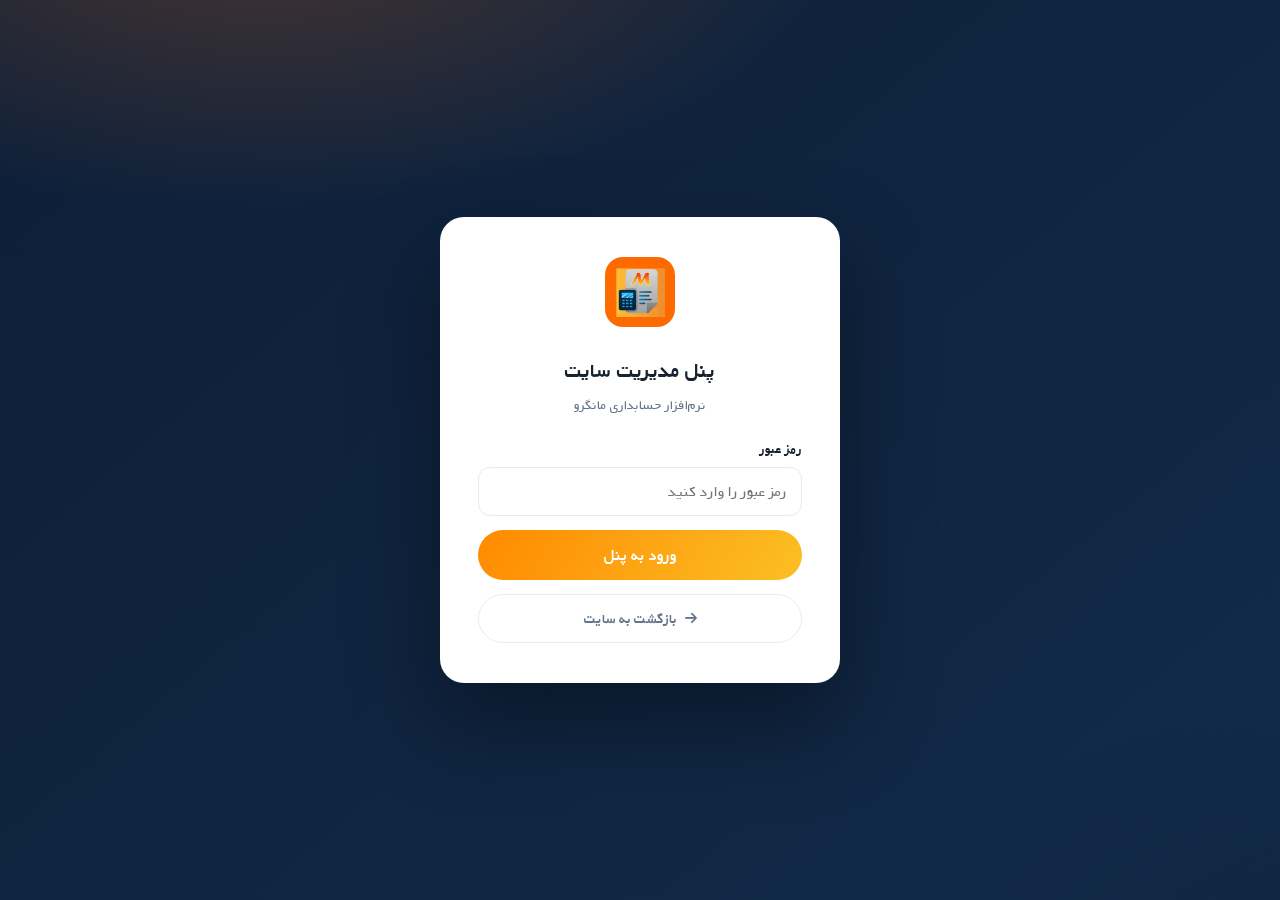
<file: admin/index.html>
<!doctype html>
<html lang="fa" dir="rtl">
  <head>
    <meta charset="UTF-8" />
    <meta name="viewport" content="width=device-width, initial-scale=1.0" />
    <title>پنل مدیریت — مانگرو</title>
    <link rel="stylesheet" href="../style/font-awesome.css?v=6.5.0" />
    <link rel="stylesheet" href="admin.css" />
    <link rel="icon" type="image/webp" href="../img/logo.webp" />
  </head>
  <body>
    <!-- ===== ورود ===== -->
    <div class="login-screen" id="loginScreen">
      <form class="login-card" id="loginForm">
        <img src="../img/logo.webp" alt="مانگرو" />
        <h1>پنل مدیریت سایت</h1>
        <p>نرم‌افزار حسابداری مانگرو</p>
        <label for="passwordInput">رمز عبور</label>
        <input type="password" id="passwordInput" placeholder="رمز عبور را وارد کنید" />
        <button type="submit">ورود به پنل</button>
        <div class="login-error" id="loginError">رمز عبور اشتباه است.</div>
        <a class="login-back" href="../index.html"><i class="fas fa-arrow-right"></i> بازگشت به سایت</a>
      </form>
    </div>

    <!-- ===== پنل ===== -->
    <div class="admin-shell" id="adminShell" style="display: none">
      <aside class="sidebar">
        <div class="side-brand">
          <img src="../img/logo.webp" alt="مانگرو" />
          <div><strong>مانگرو</strong><small>پنل مدیریت محتوا</small></div>
        </div>
        <button class="btn btn-line btn-sm mobile-nav-toggle" id="navToggle"><i class="fas fa-bars"></i> منو</button>
        <nav class="side-nav" id="sideNav">
          <div class="nav-group">اصلی</div>
          <div class="nav-item active" data-tab="dashboard"><i class="fas fa-gauge-high"></i> داشبورد</div>

          <div class="nav-group">محتوا</div>
          <div class="nav-item" data-tab="home"><i class="fas fa-house-chimney"></i> صفحه اصلی</div>
          <div class="nav-item" data-tab="gallery"><i class="fas fa-images"></i> گالری تصاویر</div>
          <div class="nav-item" data-tab="videos"><i class="fas fa-video"></i> ویدیوهای آموزشی</div>
          <div class="nav-item" data-tab="courses"><i class="fas fa-list"></i> دوره‌های آموزشی</div>
          <div class="nav-item" data-tab="contact"><i class="fas fa-phone"></i> اطلاعات تماس</div>

          <div class="nav-group">بازخورد</div>
          <div class="nav-item" data-tab="messages"><i class="fas fa-envelope-open-text"></i> پیام‌های تماس</div>

          <div class="nav-group">تنظیمات</div>
          <div class="nav-item" data-tab="settings"><i class="fas fa-gear"></i> تنظیمات</div>
          <div class="nav-item" data-tab="help"><i class="fas fa-circle-question"></i> راهنما</div>
        </nav>
        <div class="side-foot">
          <a href="#" id="viewSiteBtn"><i class="fas fa-eye"></i> مشاهده سایت</a>
          <button id="logoutBtn"><i class="fas fa-right-from-bracket"></i> خروج</button>
        </div>
      </aside>

      <main class="main">
        <div class="topbar">
          <div>
            <h2 id="pageTitle">داشبورد</h2>
            <div class="status-pill"><span class="dot"></span> تغییرات با «ذخیره و انتشار» در سایت اعمال می‌شود</div>
          </div>
          <div>
            <button class="btn btn-green" id="saveBtn"><i class="fas fa-cloud-arrow-up"></i> ذخیره و انتشار</button>
            <button class="btn btn-line" id="downloadBtn" style="margin-inline-start:6px"><i class="fas fa-download"></i> دانلود فایل داده</button>
          </div>
        </div>

        <!-- داشبورد -->
        <div class="panel" id="tab-dashboard">
          <div class="grid cols-4" id="statCards"></div>
          <div style="height:20px"></div>
          <div class="card">
            <h3 style="margin-bottom:12px">خوش آمدید 👋</h3>
            <p style="color:var(--muted)">از این پنل می‌توانید محتوای سایت را مدیریت کنید:</p>
            <ul style="color:var(--muted);margin:10px 0 0 0;padding-inline-start:20px;line-height:2">
              <li><b>صفحه اصلی</b> ← متن هیرو، ویژگی‌ها، لینک‌های دانلود، اکسل، فرم تماس و فوتر</li>
              <li><b>گالری تصاویر</b> ← اسلایدر «تصاویر برنامه» (افزودن/حذف/آپلود/ترتیب)</li>
              <li><b>ویدیوهای آموزشی</b> ← کارت‌های صفحه آموزش</li>
              <li><b>دوره‌های آموزشی</b> ← لیست دوره‌های صفحه آموزش</li>
              <li><b>اطلاعات تماس</b> ← شماره، ایمیل، آدرس</li>
              <li><b>پیام‌های تماس</b> ← پیام‌های فرم تماس</li>
            </ul>
            <p style="color:var(--muted);margin-top:10px">هر تغییری را که خواستید بزنید و روی <b>«ذخیره و انتشار»</b> کلیک کنید، سپس با <b>«مشاهده سایت»</b> نتیجه را ببینید. برای اعمال دائمی روی هاست، فایل داده را دانلود و در <code>data/</code> جایگزین کنید (یا اگر PHP دارید از «ذخیره روی سرور» استفاده کنید).</p>
          </div>
        </div>

        <!-- صفحه اصلی -->
        <div class="panel" id="tab-home" style="display:none">
          <div class="hint"><i class="fas fa-circle-info"></i> تمام متن‌های صفحه اصلی را اینجا ویرایش کنید. هر فیلد که پر شد، فقط روی دکمه «ذخیره و انتشار» بزنید. این متن‌ها در حالت فارسی به‌صورت زنده روی سایت اعمال و در انگلیسی/عربی ترجمه می‌شوند.</div>
          <div id="homeEditor"></div>
        </div>

        <!-- گالری -->
        <div class="panel" id="tab-gallery" style="display:none">
          <div class="hint"><i class="fas fa-circle-info"></i> این تصاویر در اسلایدر <b>«تصاویر برنامه»</b> صفحه اصلی نمایش داده می‌شوند. عکس جدید را با «افزودن تصویر» اضافه و آپلود کنید یا مسیر/لینک عکس را وارد کنید.</div>
          <div class="list-header">
            <h3>تصاویر گالری (صفحه اصلی)</h3>
            <button class="btn btn-brand" id="addGalleryBtn"><i class="fas fa-plus"></i> افزودن تصویر</button>
          </div>
          <div class="list" id="galleryList"></div>
        </div>

        <!-- ویدیوها -->
        <div class="panel" id="tab-videos" style="display:none">
          <div class="hint"><i class="fas fa-circle-info"></i> کارت‌های ویدیوی صفحه آموزش. برای افزودن، لینک آپارات (مثل <code>https://www.aparat.com/v/xxxx</code>) یا آدرس فایل را همراه با عنوان وارد کنید.</div>
          <div class="list-header">
            <h3>ویدیوهای آموزشی</h3>
            <button class="btn btn-brand" id="addVideoBtn"><i class="fas fa-plus"></i> افزودن ویدیو</button>
          </div>
          <div class="list" id="videoList"></div>
        </div>

        <!-- دوره‌ها -->
        <div class="panel" id="tab-courses" style="display:none">
          <div class="hint"><i class="fas fa-circle-info"></i> لیست همه دوره‌های آموزشی صفحه آموزش.</div>
          <div class="list-header">
            <h3>دوره‌های آموزشی</h3>
            <button class="btn btn-brand" id="addCourseBtn"><i class="fas fa-plus"></i> افزودن دوره</button>
          </div>
          <div class="list" id="courseList"></div>
        </div>

        <!-- تماس -->
        <div class="panel" id="tab-contact" style="display:none">
          <div class="grid cols-3">
            <div class="card">
              <h3 style="margin-bottom:12px">شماره تماس</h3>
              <div class="field"><label>مقدار</label><input id="c_phoneV" dir="ltr" data-path="home.contactPhoneValue" /></div>
            </div>
            <div class="card">
              <h3 style="margin-bottom:12px">ایمیل</h3>
              <div class="field"><label>مقدار</label><input id="c_emailV" dir="ltr" data-path="home.contactEmailValue" /></div>
            </div>
            <div class="card">
              <h3 style="margin-bottom:12px">آدرس</h3>
              <div class="field"><label>مقدار</label><input id="c_addrV" data-path="home.contactAddressValue" /></div>
            </div>
          </div>
        </div>

        <!-- پیام‌ها -->
        <div class="panel" id="tab-messages" style="display:none">
          <div class="list-header">
            <h3>پیام‌های دریافتی از فرم تماس</h3>
            <button class="btn btn-red btn-sm" id="clearMessagesBtn"><i class="fas fa-trash"></i> پاک کردن همه</button>
          </div>
          <div class="list" id="messagesList"></div>
        </div>

        <!-- تنظیمات -->
        <div class="panel" id="tab-settings" style="display:none">
          <div class="grid cols-2">
            <div class="card">
              <h3 style="margin-bottom:12px">تغییر رمز عبور</h3>
              <div class="field"><label>رمز فعلی</label><input type="password" id="oldPass" /></div>
              <div class="field"><label>رمز جدید</label><input type="password" id="newPass" /></div>
              <button class="btn btn-brand" id="changePassBtn">تغییر رمز</button>
            </div>
            <div class="card">
              <h3 style="margin-bottom:12px">انتشار و داده</h3>
              <p style="color:var(--muted);font-size:.9rem;margin-bottom:12px">محتوا در <code>data/content.json</code> ذخیره می‌شود. برای انتشار روی هاست فایل را دانلود و جایگزین کنید، یا اگر PHP فعال است از «ذخیره روی سرور» استفاده کنید.</p>
              <button class="btn btn-line" id="exportBtn"><i class="fas fa-file-export"></i> دریافت فایل JSON</button>
              <button class="btn btn-red" id="resetBtn" style="margin-inline-start:6px"><i class="fas fa-rotate-left"></i> بازنشانی به پیش‌فرض</button>
              <hr style="border:none;border-top:1px solid var(--line);margin:18px 0" />
              <div class="field"><label>توکن ذخیره روی سرور</label><input id="saveToken" value="mangro-save-v1" dir="ltr" /></div>
              <button class="btn btn-green" id="serverSaveBtn"><i class="fas fa-server"></i> ذخیره روی سرور (PHP)</button>
            </div>
          </div>
        </div>

        <!-- راهنما -->
        <div class="panel" id="tab-help" style="display:none">
          <div class="card">
            <h3 style="margin-bottom:12px">راهنمای پنل مدیریت</h3>
            <div class="hint green" style="white-space:pre-line" id="helpText"></div>
          </div>
        </div>
      </main>
    </div>

    <div class="toast-wrap" id="toastWrap"></div>
    <script defer src="admin.js"></script>
  </body>
</html>
</file>
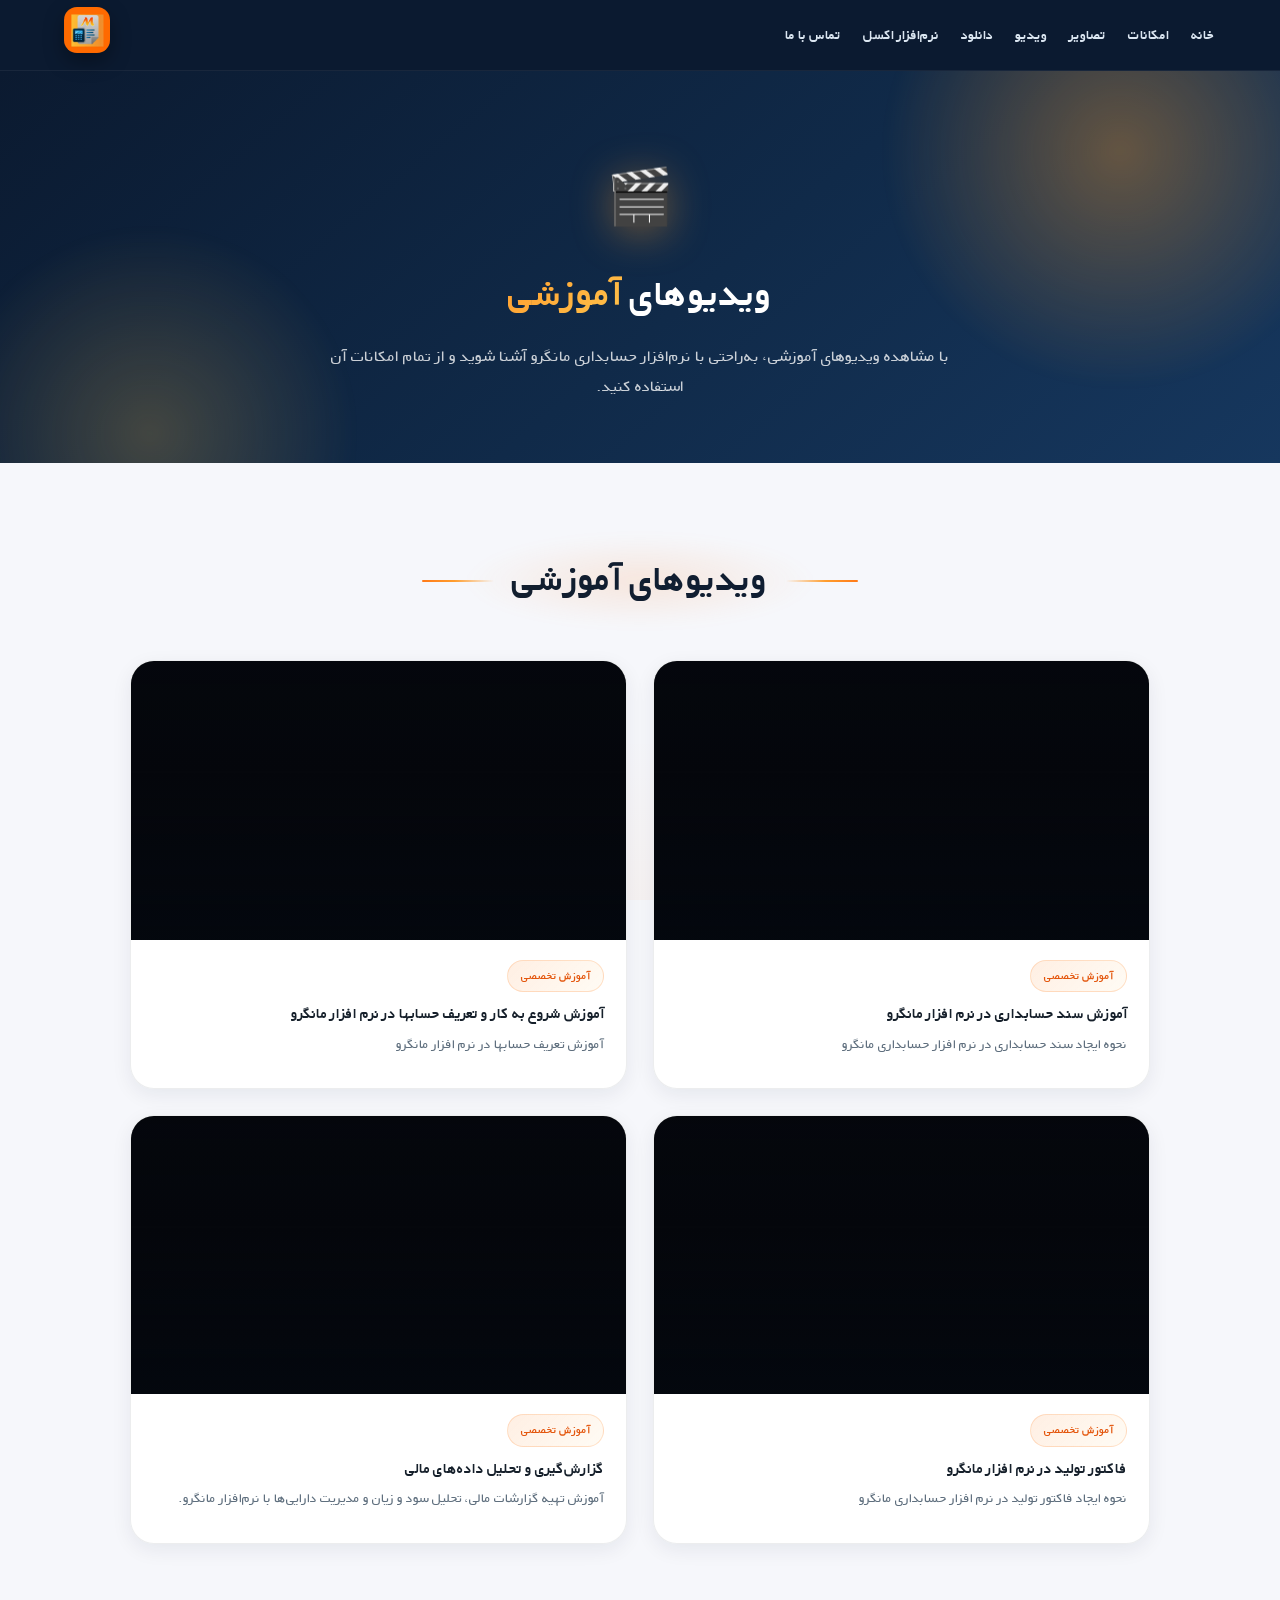
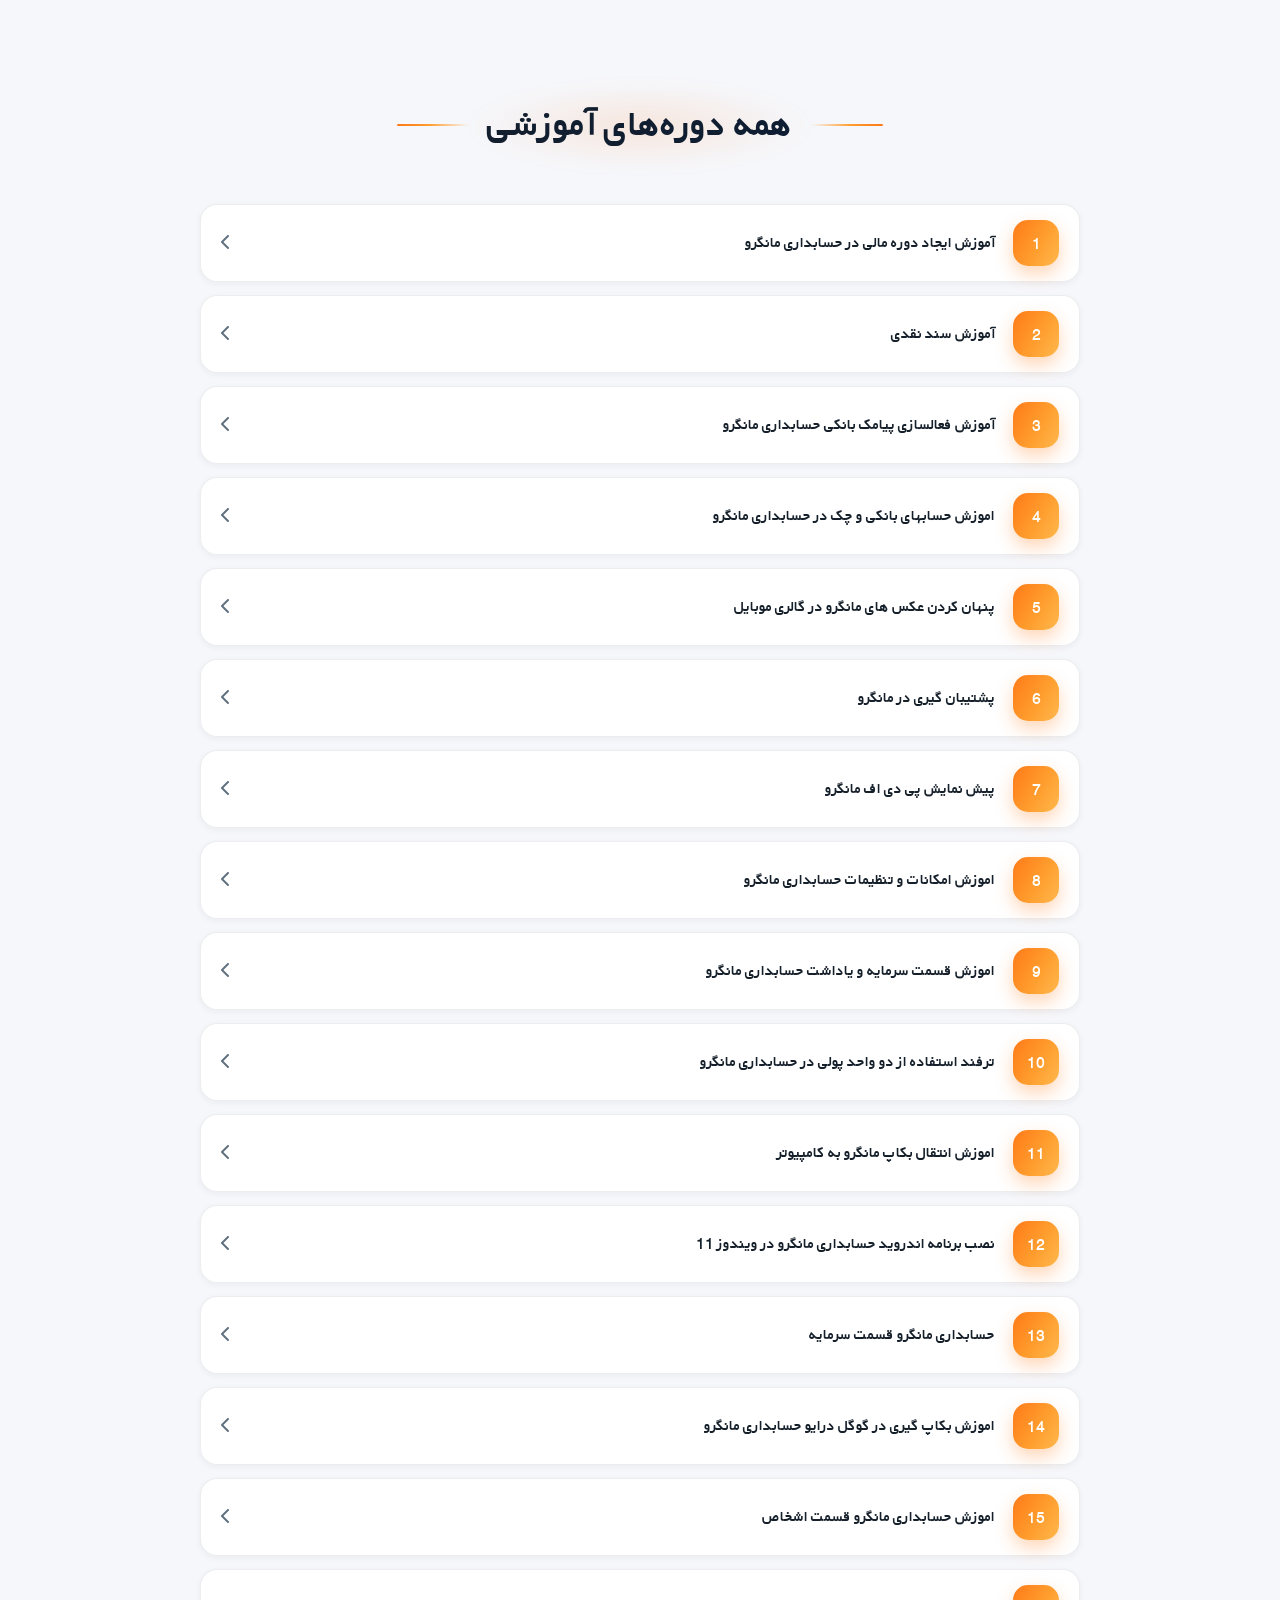
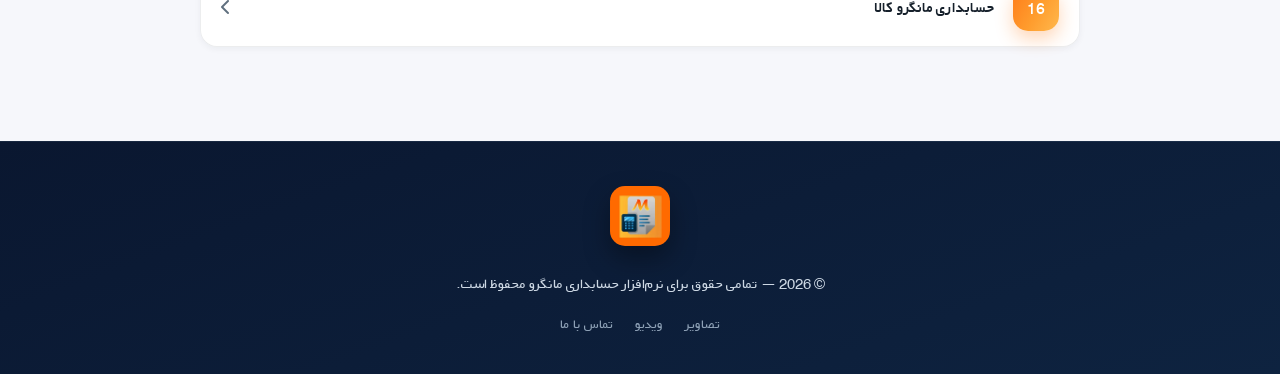
<file: page/learning.html>
<!doctype html>
<html lang="fa" dir="rtl">
  <head>
    <meta charset="UTF-8" />
    <meta name="viewport" content="width=device-width, initial-scale=1.0" />
    <title>ویدیوهای آموزشی - نرم‌افزار حسابداری مانگرو</title>
    <link
      rel="stylesheet"
      href="../style/font-awesome.css?v=6.5.0"
    />
    <link rel="stylesheet" href="../style/swiper.css?v=9" />
    <link rel="stylesheet" href="../style/style.css?v=9" />
    <link rel="icon" type="image/webp" href="../img/logo.webp" />
  </head>
  <body>
    <!-- ========== هدر ========== -->
    <header>
      <div class="container header-flex">
        <button class="hamburger" id="hamburgerBtn" aria-label="منو">
          <span></span><span></span><span></span>
        </button>
        <nav class="nav" id="navMenu">
          <a href="../index.html">خانه</a>
          <a href="../index.html#features">امکانات</a>
          <a href="../index.html#gallery-carousel">تصاویر</a>
          <a href="../index.html#video-section">ویدیو</a>
          <a href="../index.html#download-section">دانلود</a>
          <a href="../index.html#excel-section">نرم‌افزار اکسل</a>
          <a href="../index.html#contact-section">تماس با ما</a>
        </nav>
        <div class="logo">
          <a href="../index.html">
            <img src="../img/logo.webp" alt="لوگو مانگرو" />
          </a>
        </div>
      </div>
    </header>

    <!-- ========== بنر ========== -->
    <section class="learning-hero">
      <div class="container">
        <span class="icon-big">🎬</span>
        <h1 data-cms="learning.heroTitle">ویدیوهای <span>آموزشی</span></h1>
        <p data-cms="learning.heroDesc">
          با مشاهده ویدیوهای آموزشی، به‌راحتی با نرم‌افزار حسابداری مانگرو آشنا شوید و از تمام امکانات آن استفاده کنید.
        </p>
      </div>
    </section>

    <!-- ========== ویدیوهای آموزشی ========== -->
    <section class="section">
      <div class="container">
        <div class="section-head">
          <h2 class="section-title-grad" data-cms="learning.videosTitle">ویدیوهای آموزشی</h2>
        </div>
        <div class="video-grid" id="videoGrid"></div>
      </div>
    </section>

    <!-- ========== دوره‌ها ========== -->
    <section class="section">
      <div class="container">
        <div class="section-head">
          <h2 class="section-title-grad" data-cms="learning.coursesTitle">همه دوره‌های آموزشی</h2>
        </div>
        <div class="courses-list" id="coursesList"></div>
      </div>
    </section>

    <!-- ========== فوتر ========== -->
    <footer>
      <div class="container">
        <div class="footer-brand"><img src="../img/logo.webp" alt="لوگو مانگرو" /></div>
        <p>© <span class="year"></span> — تمامی حقوق برای نرم‌افزار حسابداری مانگرو محفوظ است.</p>
        <div class="footer-links">
          <a href="../index.html#gallery-carousel">تصاویر</a>
          <a href="../index.html#video-section">ویدیو</a>
          <a href="../index.html#contact-section">تماس با ما</a>
        </div>
      </div>
    </footer>

    <script src="../js/cms.js?v=9"></script>
    <script src="../js/app.js?v=9"></script>
  </body>
</html>
</file>
<file: admin/admin.css>
@font-face {
  font-family: "yekan";
  src: url("../font/BYekan+.ttf") format("truetype");
  font-weight: 400;
  font-style: normal;
  font-display: swap;
}
@font-face {
  font-family: "yekan";
  src: url("../font/BYekan+ Bold.ttf") format("truetype");
  font-weight: 700;
  font-style: normal;
  font-display: swap;
}

:root {
  --brand: #f97316;
  --brand-2: #fb923c;
  --amber: #fbbf24;
  --ink: #17222e;
  --ink-2: #243446;
  --muted: #64748b;
  --line: #e6ecf2;
  --card: #fff;
  --bg: #eef2f6;
  --navy: #0d1f38;
  --side: #102339;
  --red: #e5484d;
  --green: #18a05c;
  --radius: 16px;
}
* {
  margin: 0;
  padding: 0;
  box-sizing: border-box;
  font-family: "yekan", system-ui, sans-serif;
}
body {
  background: var(--bg);
  color: var(--ink);
  line-height: 1.7;
}

/* ================= ورود ================= */
.login-screen {
  position: fixed;
  inset: 0;
  z-index: 50;
  display: flex;
  align-items: center;
  justify-content: center;
  background: radial-gradient(1000px 500px at 20% -10%, rgba(249, 115, 22, 0.25), transparent 60%),
    radial-gradient(900px 500px at 110% 110%, rgba(13, 31, 56, 0.5), transparent 60%),
    linear-gradient(140deg, #0d1f38, #122a49);
  padding: 20px;
}
.login-card {
  background: #fff;
  border-radius: 24px;
  padding: 40px 38px;
  width: 100%;
  max-width: 400px;
  box-shadow: 0 40px 90px rgba(0, 0, 0, 0.4);
  text-align: center;
}
.login-card img {
  width: 70px;
  height: 70px;
  border-radius: 18px;
  margin-bottom: 16px;
}
.login-card h1 {
  font-size: 1.4rem;
  margin-bottom: 4px;
}
.login-card p {
  color: var(--muted);
  font-size: 0.9rem;
  margin-bottom: 20px;
}
.login-card label {
  display: block;
  text-align: right;
  font-weight: 700;
  font-size: 0.85rem;
  margin-bottom: 6px;
}
.login-card input {
  width: 100%;
  padding: 12px 14px;
  border: 1.5px solid var(--line);
  border-radius: 12px;
  font-size: 1rem;
  margin-bottom: 14px;
  outline: none;
  transition: 0.2s;
}
.login-card input:focus {
  border-color: var(--brand);
  box-shadow: 0 0 0 4px rgba(249, 115, 22, 0.12);
}
.login-card button {
  width: 100%;
  background: linear-gradient(120deg, #ff8a00, #fbbf24);
  color: #fff;
  border: none;
  padding: 13px;
  border-radius: 999px;
  font-size: 1.05rem;
  font-weight: 800;
  cursor: pointer;
}
.login-back {
  display: inline-flex;
  align-items: center;
  justify-content: center;
  gap: 8px;
  width: 100%;
  margin-top: 14px;
  padding: 11px 14px;
  border-radius: 999px;
  border: 1.5px solid var(--line);
  background: #fff;
  color: var(--muted);
  font-size: 0.92rem;
  font-weight: 800;
  text-decoration: none;
  transition: 0.22s ease;
}
.login-back i { font-size: 0.85rem; }
.login-back:hover {
  color: #b8480a;
  border-color: rgba(249, 115, 22, 0.5);
  background: rgba(249, 115, 22, 0.07);
  transform: translateY(-1px);
}
.login-error {
  color: var(--red);
  font-size: 0.85rem;
  margin-top: 8px;
  display: none;
}

/* ================= چیدمان ================= */
.admin-shell {
  display: flex;
  min-height: 100vh;
}
.sidebar {
  width: 250px;
  flex-shrink: 0;
  background: linear-gradient(180deg, var(--side), var(--navy));
  color: #cfd9e5;
  display: flex;
  flex-direction: column;
  position: sticky;
  top: 0;
  height: 100vh;
}
.side-brand {
  display: flex;
  align-items: center;
  gap: 12px;
  padding: 20px 20px 16px;
  border-bottom: 1px solid rgba(255, 255, 255, 0.08);
}
.side-brand img {
  width: 44px;
  height: 44px;
  border-radius: 12px;
}
.side-brand strong {
  color: #fff;
  font-size: 1.05rem;
}
.side-brand small {
  display: block;
  color: #8fa2b8;
  font-size: 0.75rem;
}
.side-nav {
  flex: 1;
  padding: 14px 12px;
  overflow-y: auto;
}
.side-nav .nav-group {
  font-size: 0.72rem;
  color: #7d90a6;
  margin: 16px 10px 6px;
  letter-spacing: 0.5px;
}
.nav-item {
  display: flex;
  align-items: center;
  gap: 11px;
  padding: 11px 14px;
  margin-bottom: 4px;
  border-radius: 11px;
  color: #c6d3e2;
  cursor: pointer;
  font-weight: 600;
  font-size: 0.93rem;
  transition: 0.2s;
}
.nav-item i {
  width: 20px;
  text-align: center;
  color: #8ea3bb;
}
.nav-item:hover {
  background: rgba(255, 255, 255, 0.06);
  color: #fff;
}
.nav-item.active {
  background: linear-gradient(120deg, rgba(249, 115, 22, 0.9), rgba(251, 191, 36, 0.9));
  color: #fff;
}
.nav-item.active i {
  color: #fff;
}
.side-foot {
  padding: 14px;
  border-top: 1px solid rgba(255, 255, 255, 0.08);
  display: flex;
  flex-direction: column;
  gap: 8px;
}
.side-foot a,
.side-foot button {
  background: rgba(255, 255, 255, 0.07);
  color: #cfd9e5;
  border: none;
  border-radius: 10px;
  padding: 10px;
  cursor: pointer;
  font-weight: 700;
  font-size: 0.85rem;
  text-align: center;
  text-decoration: none;
  transition: 0.2s;
}
.side-foot a:hover,
.side-foot button:hover {
  background: rgba(255, 255, 255, 0.14);
}

.main {
  flex: 1;
  padding: 26px 30px 60px;
  min-width: 0;
}
.topbar {
  display: flex;
  align-items: center;
  justify-content: space-between;
  margin-bottom: 24px;
  gap: 14px;
  flex-wrap: wrap;
}
.topbar h2 {
  font-size: 1.6rem;
}
.status-pill {
  display: inline-flex;
  align-items: center;
  gap: 7px;
  background: #fff;
  border: 1px solid var(--line);
  padding: 8px 16px;
  border-radius: 999px;
  font-size: 0.85rem;
  font-weight: 700;
  color: var(--muted);
}
.status-pill .dot {
  width: 9px;
  height: 9px;
  border-radius: 50%;
  background: #22c55e;
  display: inline-block;
}

/* کارت و گرید */
.grid {
  display: grid;
  gap: 18px;
}
.grid.cols-4 {
  grid-template-columns: repeat(4, 1fr);
}
.grid.cols-3 {
  grid-template-columns: repeat(3, 1fr);
}
.grid.cols-2 {
  grid-template-columns: repeat(2, 1fr);
}
@media (max-width: 1000px) {
  .grid.cols-4,
  .grid.cols-3 {
    grid-template-columns: repeat(2, 1fr);
  }
}
@media (max-width: 720px) {
  .admin-shell {
    flex-direction: column;
  }
  .sidebar {
    width: 100%;
    height: auto;
    position: static;
  }
  .side-nav {
    display: none;
  }
  .main {
    padding: 18px 14px 50px;
  }
  .grid.cols-2 {
    grid-template-columns: 1fr;
  }
  .topbar {
    flex-direction: column;
    align-items: flex-start;
  }
}
.card {
  background: var(--card);
  border: 1px solid var(--line);
  border-radius: var(--radius);
  padding: 22px;
  box-shadow: 0 8px 22px rgba(13, 31, 56, 0.05);
}
.stat-card {
  display: flex;
  align-items: center;
  gap: 16px;
  background: var(--card);
  border: 1px solid var(--line);
  border-radius: var(--radius);
  padding: 20px;
  box-shadow: 0 8px 22px rgba(13, 31, 56, 0.05);
}
.stat-card .ic {
  width: 54px;
  height: 54px;
  border-radius: 14px;
  display: flex;
  align-items: center;
  justify-content: center;
  font-size: 1.4rem;
  background: linear-gradient(140deg, rgba(249, 115, 22, 0.16), rgba(251, 191, 36, 0.12));
  color: var(--brand);
}
.stat-card b {
  font-size: 1.6rem;
  display: block;
  line-height: 1.2;
}
.stat-card span {
  color: var(--muted);
  font-size: 0.85rem;
}

/* فرم‌ها */
.field {
  margin-bottom: 14px;
}
.field label {
  display: block;
  font-weight: 700;
  font-size: 0.82rem;
  margin-bottom: 6px;
  color: var(--ink-2);
}
.field input,
.field textarea,
.field select {
  width: 100%;
  padding: 11px 13px;
  border: 1.5px solid var(--line);
  border-radius: 11px;
  font-size: 0.92rem;
  outline: none;
  background: #fbfcfe;
  transition: 0.2s;
  font-family: inherit;
  color: var(--ink);
}
.field input:focus,
.field textarea:focus,
.field select:focus {
  border-color: var(--brand);
  background: #fff;
  box-shadow: 0 0 0 3px rgba(249, 115, 22, 0.12);
}
.field textarea {
  min-height: 90px;
  resize: vertical;
}
.field-row {
  display: grid;
  grid-template-columns: 1fr 1fr;
  gap: 12px;
}
.field-row-3 {
  display: grid;
  grid-template-columns: 1fr 1fr 1fr;
  gap: 12px;
}
@media (max-width: 640px) {
  .field-row,
  .field-row-3 {
    grid-template-columns: 1fr;
  }
}

/* آیتم‌های قابل ویرایش */
.item-card {
  display: flex;
  gap: 14px;
  background: var(--card);
  border: 1px solid var(--line);
  border-radius: 14px;
  padding: 14px;
  align-items: flex-start;
  box-shadow: 0 4px 12px rgba(13, 31, 56, 0.04);
}
.item-thumb {
  width: 96px;
  height: 96px;
  flex-shrink: 0;
  border-radius: 10px;
  object-fit: cover;
  background: #eef2f6;
  border: 1px solid var(--line);
  display: flex;
  align-items: center;
  justify-content: center;
  font-size: 1.8rem;
  overflow: hidden;
}
.item-thumb img {
  width: 100%;
  height: 100%;
  object-fit: cover;
}
.item-body {
  flex: 1;
  min-width: 0;
}
.item-tools {
  display: flex;
  flex-direction: column;
  gap: 6px;
}
.icon-btn {
  width: 34px;
  height: 34px;
  border: 1px solid var(--line);
  background: #fff;
  border-radius: 9px;
  cursor: pointer;
  color: var(--muted);
  display: flex;
  align-items: center;
  justify-content: center;
  transition: 0.2s;
}
.icon-btn:hover {
  color: var(--brand);
  border-color: var(--brand);
}
.icon-btn.danger:hover {
  color: var(--red);
  border-color: var(--red);
}

/* دکمه‌ها */
.btn {
  display: inline-flex;
  align-items: center;
  gap: 8px;
  border: none;
  cursor: pointer;
  border-radius: 12px;
  font-weight: 700;
  padding: 11px 20px;
  font-size: 0.92rem;
  transition: 0.2s;
  text-decoration: none;
}
.btn-brand {
  background: linear-gradient(120deg, #ff8a00, #fbbf24);
  color: #fff;
}
.btn-brand:hover {
  box-shadow: 0 10px 22px rgba(249, 115, 22, 0.3);
  transform: translateY(-1px);
}
.btn-line {
  background: #fff;
  border: 1.5px solid var(--line);
  color: var(--ink-2);
}
.btn-line:hover {
  border-color: var(--brand);
  color: var(--brand);
}
.btn-green {
  background: var(--green);
  color: #fff;
}
.btn-green:hover {
  opacity: 0.9;
}
.btn-red {
  background: var(--red);
  color: #fff;
}
.btn-red:hover {
  opacity: 0.9;
}
.btn-sm {
  padding: 8px 14px;
  font-size: 0.82rem;
}

.list-header {
  display: flex;
  align-items: center;
  justify-content: space-between;
  gap: 12px;
  margin-bottom: 16px;
  flex-wrap: wrap;
}
.list-header h3 {
  font-size: 1.15rem;
}

.list {
  display: flex;
  flex-direction: column;
  gap: 12px;
}

.hint {
  background: #fff7ed;
  border: 1px solid #fed7aa;
  color: #9a4d06;
  border-radius: 12px;
  padding: 14px 16px;
  font-size: 0.88rem;
  margin-bottom: 16px;
  line-height: 1.8;
}
.hint i {
  color: var(--brand);
}
.hint.green {
  background: #f0fdf4;
  border-color: #bbf7d0;
  color: #166534;
}

/* توست */
.toast-wrap {
  position: fixed;
  bottom: 20px;
  left: 20px;
  z-index: 200;
  display: flex;
  flex-direction: column;
  gap: 10px;
}
.toast {
  background: var(--ink);
  color: #fff;
  padding: 13px 20px;
  border-radius: 12px;
  font-weight: 600;
  box-shadow: 0 14px 30px rgba(0, 0, 0, 0.25);
  display: flex;
  align-items: center;
  gap: 9px;
  animation: toastIn 0.3s ease;
  max-width: 360px;
}
.toast.ok {
  background: #15803d;
}
.toast.err {
  background: var(--red);
}
@keyframes toastIn {
  from {
    opacity: 0;
    transform: translateY(20px);
  }
  to {
    opacity: 1;
    transform: none;
  }
}

.message-item {
  border: 1px solid var(--line);
  border-radius: 12px;
  padding: 14px 16px;
  background: #fff;
}
.message-item .msg-head {
  display: flex;
  justify-content: space-between;
  align-items: center;
  gap: 10px;
  margin-bottom: 6px;
  flex-wrap: wrap;
}
.message-item .msg-head b {
  color: var(--ink);
}
.message-item .msg-head time {
  color: var(--muted);
  font-size: 0.78rem;
}
.message-item .msg-meta {
  display: flex;
  gap: 16px;
  font-size: 0.82rem;
  color: var(--muted);
  margin-bottom: 6px;
}
.message-item p {
  background: #f6f8fb;
  padding: 10px 12px;
  border-radius: 9px;
  font-size: 0.9rem;
}

.empty {
  text-align: center;
  color: var(--muted);
  padding: 30px;
  border: 1px dashed var(--line);
  border-radius: 12px;
}

.mobile-nav-toggle {
  display: none;
}
@media (max-width: 720px) {
  .mobile-nav-toggle {
    display: inline-flex;
    margin-bottom: 12px;
  }
  .side-nav.open {
    display: block;
  }
}
</file>
<file: style/style.css>
/* ================================================================
   MANGRO — Style 2026
   طراحی مدرن برای وب‌سایت نرم‌افزار حسابداری
   - پس‌زمینه‌ی آیرورا / گرادیان‌های نرم
   - سطوح شیشه‌ای (glass) + سایه‌های لایه‌ای
   - کارت‌های با گردی زیاد و خط تأکید گرادیانی
   - هدر یکدست تیره (بدون افکت متغیر هنگام هاور)
   - گوشی موبایل با نوار وضعیت مشکی و تصویر درست درون آن
   ================================================================ */

/* ---------- فونت ---------- */
@font-face {
  font-family: "yekan";
  src: url("../font/BYekan+.ttf") format("truetype");
  font-weight: 400;
  font-style: normal;
  font-display: swap;
}
@font-face {
  font-family: "yekan";
  src: url("../font/BYekan+ Bold.ttf") format("truetype");
  font-weight: 700;
  font-style: normal;
  font-display: swap;
}

/* ---------- متغیرهای طراحی 2026 ---------- */
:root {
  --brand: #ff7a18;
  --brand-2: #ff9d2e;
  --amber: #ffc24b;
  --brand-ink: #e4570e;
  --ink: #16202b;
  --ink-2: #21313f;
  --muted: #5f6f7e;
  --line: rgba(22, 32, 43, 0.08);
  --card: rgba(255, 255, 255, 0.92);
  --navy: #0a1730;
  --navy-2: #102036;
  --grad-brand: linear-gradient(120deg, #ff7a18 0%, #ff9d2e 55%, #ffb84d 100%);
  --grad-soft: linear-gradient(135deg, rgba(255, 122, 24, 0.12), rgba(255, 194, 75, 0.06));
  --shadow-xs: 0 2px 6px rgba(16, 32, 54, 0.05);
  --shadow-sm: 0 6px 20px rgba(16, 32, 54, 0.07);
  --shadow-md: 0 18px 44px rgba(16, 32, 54, 0.12);
  --shadow-lg: 0 32px 80px rgba(16, 32, 54, 0.18);
  --ring: 0 0 0 4px rgba(255, 122, 24, 0.14);
  --r: 22px;
  --r-sm: 15px;
  --r-lg: 30px;
}

/* ---------- پایه ---------- */
* {
  margin: 0;
  padding: 0;
  box-sizing: border-box;
  font-family: "yekan", system-ui, -apple-system, "Segoe UI", Tahoma, sans-serif;
}
html {
  scroll-behavior: smooth;
  scroll-padding-top: 92px;
}
body {
  color: var(--ink);
  line-height: 1.8;
  min-height: 100vh;
  display: flex;
  flex-direction: column;
  overflow-x: hidden;
  background:
    radial-gradient(52rem 30rem at 100% -4rem, rgba(255, 158, 41, 0.16), transparent 62%),
    radial-gradient(46rem 28rem at -8rem 8rem, rgba(38, 132, 255, 0.08), transparent 60%),
    radial-gradient(60rem 34rem at 50% 118%, rgba(255, 122, 24, 0.08), transparent 60%),
    #f6f7fb;
  background-attachment: fixed;
}
body.lang-en,
body.lang-ar {
  font-size-adjust: 0.5;
}
a {
  color: inherit;
}
img {
  max-width: 100%;
}
.container {
  width: 100%;
  max-width: 1200px;
  margin: 0 auto;
  padding: 0 24px;
}
main {
  flex: 1;
}

/* ---------- تیتر بخش‌ها ---------- */
.section {
  padding: 74px 0;
  position: relative;
}
.section-head {
  text-align: center;
  max-width: 780px;
  margin: 0 auto 50px;
}
.kicker {
  display: inline-flex;
  align-items: center;
  gap: 8px;
  padding: 7px 18px;
  border-radius: 999px;
  font-size: 0.82rem;
  font-weight: 800;
  letter-spacing: 0.2px;
  color: var(--brand-ink);
  background: var(--grad-soft);
  border: 1px solid rgba(255, 122, 24, 0.28);
  margin-bottom: 16px;
}
.section-head { position: relative; }
/* هاله‌ی بسیار ملایم پشت تیتر */
.section-head::before {
  content: "";
  position: absolute;
  top: -26px;
  left: 50%;
  transform: translateX(-50%);
  width: min(460px, 84%);
  height: 120px;
  background: radial-gradient(closest-side, rgba(255, 122, 24, 0.13), rgba(255, 122, 24, 0) 76%);
  filter: blur(6px);
  z-index: 0;
  pointer-events: none;
}
.section-head > * { position: relative; z-index: 1; }

/* ---------- تیتر: متن گرادیانی + خطوط ظریف دو طرف ---------- */
.section-title-grad {
  position: relative;
  display: flex;
  align-items: center;
  justify-content: center;
  gap: 18px;
  font-size: clamp(1.75rem, 3.3vw, 2.45rem);
  font-weight: 800;
  line-height: 1.6;
  letter-spacing: -0.2px;
  color: var(--ink);
}
/* خود متن گرادیانی می‌شود (نه شبه‌عنصرها) */
.section-title-grad > span,
.section-title-grad[data-lang],
.section-title-grad[data-cms] {
  background: linear-gradient(100deg, #16202b 0%, #0e1d33 34%, var(--brand-ink) 74%, var(--brand) 100%);
  background-size: 220% 100%;
  -webkit-background-clip: text;
  background-clip: text;
  -webkit-text-fill-color: transparent;
  animation: title-sheen 10s ease-in-out infinite;
}
/* خطوط باریک دو طرف تیتر */
.section-title-grad::before,
.section-title-grad::after {
  content: "";
  flex: 0 0 auto;
  width: clamp(28px, 7vw, 72px);
  height: 2px;
  border-radius: 999px;
  background: linear-gradient(90deg, rgba(255, 122, 24, 0) 0%, var(--brand-2) 55%, var(--brand) 100%);
  position: relative;
  top: 2px;
}
.section-title-grad::after {
  background: linear-gradient(270deg, rgba(255, 122, 24, 0) 0%, var(--brand-2) 55%, var(--brand) 100%);
}
@keyframes title-sheen {
  0%, 100% { background-position: 0% 50%; }
  50% { background-position: 100% 50%; }
}
@media (prefers-reduced-motion: reduce) {
  .section-title-grad,
  .section-title-grad > span { animation: none !important; }
}

.section-sub {
  color: var(--muted);
  font-size: 1.02rem;
  margin-top: 6px;
  max-width: 620px;
  margin-inline: auto;
  line-height: 2;
}

/* ---------- دکمه‌ها ---------- */
.btn {
  display: inline-flex;
  align-items: center;
  justify-content: center;
  gap: 10px;
  font-weight: 800;
  text-decoration: none;
  border: none;
  cursor: pointer;
  border-radius: 999px;
  transition: transform 0.28s cubic-bezier(0.2, 0.7, 0.3, 1), box-shadow 0.28s ease, opacity 0.2s;
  will-change: transform;
}
.btn-primary {
  background: var(--grad-brand);
  color: #fff;
  padding: 15px 40px;
  font-size: 1.02rem;
  box-shadow: 0 14px 30px rgba(255, 122, 24, 0.38);
}
.btn-primary::after {
  content: "";
  position: absolute;
  inset: 0;
  background: linear-gradient(120deg, transparent 30%, rgba(255, 255, 255, 0.4) 50%, transparent 70%);
  transform: translateX(120%);
  transition: transform 0.7s ease;
  border-radius: inherit;
  pointer-events: none;
}
.btn-primary {
  position: relative;
  overflow: hidden;
}
.btn-primary:hover::after {
  transform: translateX(-120%);
}
.btn-primary:hover {
  transform: translateY(-3px);
  box-shadow: 0 20px 42px rgba(255, 122, 24, 0.5);
}
.btn-soft {
  box-shadow: 0 12px 26px rgba(255, 122, 24, 0.26);
}
.btn:disabled {
  opacity: 0.7;
  cursor: not-allowed;
}
.btn.loading {
  opacity: 0.85;
}
.btn-submit {
  width: 100%;
  position: relative;
  background: var(--grad-brand);
  color: #fff;
  border: none;
  padding: 15px;
  border-radius: 999px;
  font-size: 1.05rem;
  font-weight: 800;
  cursor: pointer;
  box-shadow: 0 14px 28px rgba(255, 122, 24, 0.32);
  transition: 0.28s;
  overflow: hidden;
}
.btn-submit:hover {
  transform: translateY(-2px);
  box-shadow: 0 20px 38px rgba(255, 122, 24, 0.44);
}

/* ================================================================
   هدر — یکدست و بدون افکت متغیر
   ================================================================ */
header {
  position: sticky;
  top: 0;
  z-index: 300;
  background: #0b1a30;
  border-bottom: 1px solid rgba(255, 255, 255, 0.06);
}
.header-flex {
  display: flex;
  align-items: center;
  justify-content: space-between;
  gap: 12px;
  min-height: 70px;
}
.logo img {
  width: 46px;
  height: 46px;
  border-radius: 13px;
  box-shadow: 0 8px 20px rgba(0, 0, 0, 0.35);
}
.nav {
  display: flex;
  align-items: center;
  gap: 6px 18px;
  flex-wrap: wrap;
}
.nav > a {
  color: #dbe6f1;
  text-decoration: none;
  font-weight: 700;
  font-size: 0.96rem;
  padding: 8px 2px;
  position: relative;
  transition: color 0.2s ease;
}
.nav > a::after {
  content: "";
  position: absolute;
  left: 0;
  right: 0;
  bottom: 0;
  height: 3px;
  border-radius: 4px;
  background: var(--brand);
  transform: scaleX(0);
  transform-origin: right;
  transition: transform 0.25s ease;
}
.nav > a:hover,
.nav > a.active {
  color: #fff;
}
.nav > a:hover::after,
.nav > a.active::after {
  transform: scaleX(1);
}

/* دکمه زبان */
.lang-dropdown {
  position: relative;
  direction: ltr;
}
.lang-dropdown-btn {
  background: rgba(255, 255, 255, 0.06);
  border: 1px solid rgba(255, 255, 255, 0.16);
  color: #fff;
  padding: 8px 13px;
  border-radius: 999px;
  font-size: 0.85rem;
  font-weight: 700;
  cursor: pointer;
  display: inline-flex;
  align-items: center;
  gap: 7px;
  transition: 0.2s;
}
.lang-dropdown-btn:hover {
  border-color: var(--brand);
  background: rgba(255, 122, 24, 0.14);
}
.lang-dropdown-btn i {
  font-size: 0.68rem;
  transition: transform 0.3s;
}
.lang-dropdown-btn.open i {
  transform: rotate(180deg);
}
.lang-dropdown-menu {
  display: none;
  position: absolute;
  top: calc(100% + 9px);
  right: 0;
  background: #142640;
  border: 1px solid rgba(255, 255, 255, 0.08);
  border-radius: 15px;
  padding: 6px;
  min-width: 122px;
  box-shadow: 0 22px 50px rgba(0, 0, 0, 0.4);
  list-style: none;
  z-index: 400;
}
.lang-dropdown-menu.open {
  display: block;
  animation: dropdownFade 0.25s ease;
}
.lang-dropdown-menu li {
  padding: 9px 16px;
  color: #dbe6f1;
  font-size: 0.9rem;
  font-weight: 600;
  cursor: pointer;
  border-radius: 10px;
  transition: 0.15s;
}
.lang-dropdown-menu li:hover {
  background: rgba(255, 122, 24, 0.14);
  color: #fff;
}
.lang-dropdown-menu li.active {
  background: var(--grad-brand);
  color: #fff;
}
@keyframes dropdownFade {
  from {
    opacity: 0;
    transform: translateY(-8px);
  }
  to {
    opacity: 1;
    transform: translateY(0);
  }
}

/* همبرگر */
.hamburger {
  display: none;
  flex-direction: column;
  cursor: pointer;
  gap: 5px;
  padding: 6px;
  background: none;
  border: none;
  z-index: 400;
}
.hamburger span {
  width: 26px;
  height: 3px;
  background: #fff;
  border-radius: 4px;
  transition: 0.3s;
}
.hamburger.active span:nth-child(1) {
  transform: rotate(45deg) translate(5px, 5px);
}
.hamburger.active span:nth-child(2) {
  opacity: 0;
}
.hamburger.active span:nth-child(3) {
  transform: rotate(-45deg) translate(6px, -6px);
}

/* ================================================================
   هیرو
   ================================================================ */
.hero-section {
  padding: 56px 0 20px;
}
.hero-flex {
  display: flex;
  align-items: center;
  justify-content: space-between;
  gap: 34px;
  flex-wrap: wrap;
}
.hero-text {
  flex: 1 1 430px;
  max-width: 640px;
}
.hero-badge {
  display: inline-flex;
  align-items: center;
  gap: 9px;
  padding: 9px 18px;
  border-radius: 999px;
  background: #fff;
  border: 1px solid rgba(255, 122, 24, 0.3);
  box-shadow: var(--shadow-xs);
  color: var(--brand-ink);
  font-weight: 800;
  font-size: 0.85rem;
  margin-bottom: 20px;
}
.hero-badge i {
  color: var(--brand);
}
.hero-text h1 {
  font-size: clamp(1.9rem, 3.6vw, 3rem);
  font-weight: 800;
  line-height: 1.4;
  margin-bottom: 16px;
  color: var(--ink);
}
.hero-text h1 span {
  background: var(--grad-brand);
  -webkit-background-clip: text;
  background-clip: text;
  -webkit-text-fill-color: transparent;
}
.hero-text p {
  font-size: clamp(1rem, 1.6vw, 1.16rem);
  color: var(--muted);
  margin-bottom: 28px;
  max-width: 560px;
}
.hero-actions {
  display: flex;
  flex-wrap: wrap;
  gap: 14px;
  margin-bottom: 26px;
}
.hero-trust {
  display: flex;
  flex-wrap: wrap;
  gap: 18px;
  color: var(--muted);
  font-size: 0.9rem;
  font-weight: 700;
}
.hero-trust span {
  display: inline-flex;
  align-items: center;
  gap: 7px;
}
.hero-trust i {
  color: #22a55d;
}

/* ================================================================
   گوشی — نمای اولیه (خوش‌فرم و پایدار)
   - قاب تیره‌ی آیفون با ناچِ متصل و اسپیکر و دوربین
   - تصویر کامل داخل صفحه (object-fit: contain) → همه‌ی محتوای عکس دیده می‌شود
   ================================================================ */
.iphone-wrapper {
  flex: 0 0 auto;
  margin: 0 auto;
  position: relative;
  animation: phone-float 6s ease-in-out infinite;
  transition: transform 0.5s ease;
}
/* هاله‌ی رنگی نرم پشت گوشی */
.iphone-wrapper::before {
  content: "";
  position: absolute;
  inset: -14% -22%;
  background:
    radial-gradient(closest-side at 62% 30%, rgba(255, 122, 24, 0.32), rgba(255, 122, 24, 0) 70%),
    radial-gradient(closest-side at 32% 72%, rgba(90, 150, 255, 0.22), rgba(90, 150, 255, 0) 72%);
  filter: blur(10px);
  z-index: 0;
  animation: phone-glow 7s ease-in-out infinite;
  pointer-events: none;
}
.iphone-wrapper:hover {
  transform: translateY(-6px) rotate(-0.6deg);
}
@keyframes phone-float {
  0%, 100% { transform: translateY(0); }
  50% { transform: translateY(-12px); }
}
@keyframes phone-glow {
  0%, 100% { opacity: 0.55; transform: scale(0.96); }
  50% { opacity: 0.9; transform: scale(1.04); }
}
@media (prefers-reduced-motion: reduce) {
  .iphone-wrapper,
  .iphone-wrapper::before,
  .iphone-wrapper::after,
  .screen::after { animation: none !important; }
}
.iphone {
  position: relative;
  z-index: 1;
  width: 300px;
  height: 630px;
  /* بدنه‌ی تیتانیومی با بازتاب فلزی */
  background:
    linear-gradient(150deg, #4a4f57 0%, #16181c 14%, #0e1013 50%, #1b1e23 82%, #565b64 100%);
  border-radius: 46px;
  padding: 12px;
  box-shadow:
    0 40px 70px rgba(4, 10, 20, 0.42),
    0 12px 24px rgba(4, 10, 20, 0.28),
    0 0 0 1px rgba(255, 255, 255, 0.16) inset,
    0 0 0 5px #14161a inset;
}
/* لبه‌ی درخشان دور قاب */
.iphone::before {
  content: "";
  position: absolute;
  inset: -1px;
  border-radius: inherit;
  padding: 1px;
  background: linear-gradient(160deg, rgba(255, 255, 255, 0.55), rgba(255, 255, 255, 0.02) 40%, rgba(255, 255, 255, 0.35));
  -webkit-mask: linear-gradient(#000 0 0) content-box, linear-gradient(#000 0 0);
  -webkit-mask-composite: xor;
  mask-composite: exclude;
  pointer-events: none;
  z-index: 12;
}
/* سایه‌ی نرم زیر گوشی */
.iphone-wrapper::after {
  content: "";
  position: absolute;
  left: 50%;
  bottom: -26px;
  width: 74%;
  height: 26px;
  transform: translateX(-50%);
  background: radial-gradient(closest-side, rgba(6, 12, 22, 0.38), rgba(6, 12, 22, 0) 78%);
  filter: blur(6px);
  z-index: 0;
  pointer-events: none;
  animation: phone-shadow 6s ease-in-out infinite;
}
@keyframes phone-shadow {
  0%, 100% { transform: translateX(-50%) scale(1); opacity: 0.75; }
  50% { transform: translateX(-50%) scale(0.88); opacity: 0.5; }
}
/* ناچ (بریدگی بالای صفحه) */
.notch {
  position: absolute;
  top: 19px;
  left: 50%;
  transform: translateX(-50%);
  width: 86px;
  height: 22px;
  background: #05070a;
  border-radius: 999px;
  box-shadow: 0 0 0 1px rgba(255, 255, 255, 0.07), 0 3px 8px rgba(0, 0, 0, 0.55);
  z-index: 10;
  gap: 8px;
  display: flex;
  justify-content: center;
  align-items: center;
  gap: 12px;
}
.notch .camera {
  width: 8px;
  height: 8px;
  border-radius: 50%;
  background: radial-gradient(circle at 32% 30%, #4b5a74 0%, #141a26 60%, #05070a 100%);
  box-shadow: 0 0 3px rgba(120, 170, 255, 0.35);
}
.notch .speaker {
  width: 30px;
  height: 4px;
  background: #171a20;
  border-radius: 10px;
}
/* دکمه‌های کناری گوشی */
.side-btn-top {
  position: absolute;
  right: -4px;
  top: 100px;
  width: 4px;
  height: 40px;
  background: linear-gradient(180deg, #6b7079, #2a2d33);
  border-radius: 0 4px 4px 0;
  box-shadow: 1px 0 2px rgba(0, 0, 0, 0.4);
}
.side-btn-bottom {
  position: absolute;
  right: -4px;
  top: 160px;
  width: 4px;
  height: 60px;
  background: linear-gradient(180deg, #6b7079, #2a2d33);
  border-radius: 0 4px 4px 0;
  box-shadow: 1px 0 2px rgba(0, 0, 0, 0.4);
}
/* صفحه‌ی نمایش: تصویر کامل بدون برش */
.screen {
  width: 100%;
  height: 100%;
  border-radius: 36px;
  overflow: hidden;
  position: relative;
  /* ناحیه‌های امن بالا و پایین تا آیلند و نوار خانه روی تصویر نیفتند */
  padding: 30px 0 22px;
  background: radial-gradient(120% 90% at 50% 0%, #131a26 0%, #05070b 60%, #000 100%);
  box-shadow: 0 0 0 1px rgba(255, 255, 255, 0.05) inset;
}
/* نوار وضعیت شبیه گوشی واقعی (ساعت، آنتن، وای‌فای، باتری) */
.status-bar {
  position: absolute;
  top: 0;
  left: 0;
  right: 0;
  height: 30px;
  display: flex;
  align-items: center;
  justify-content: space-between;
  padding: 0 20px;
  font-size: 10px;
  font-weight: 800;
  color: rgba(255, 255, 255, 0.85);
  letter-spacing: 0.4px;
  z-index: 8;
  pointer-events: none;
}
.status-bar .sb-icons {
  display: inline-flex;
  align-items: center;
  gap: 5px;
}
.status-bar .sb-bars {
  display: inline-flex;
  align-items: flex-end;
  gap: 1.5px;
  height: 9px;
}
.status-bar .sb-bars i {
  width: 2px;
  border-radius: 1px;
  background: rgba(255, 255, 255, 0.85);
}
.status-bar .sb-bars i:nth-child(1) { height: 3px; }
.status-bar .sb-bars i:nth-child(2) { height: 5px; }
.status-bar .sb-bars i:nth-child(3) { height: 7px; }
.status-bar .sb-bars i:nth-child(4) { height: 9px; }
.status-bar .sb-batt {
  width: 18px;
  height: 9px;
  border: 1.2px solid rgba(255, 255, 255, 0.75);
  border-radius: 3px;
  position: relative;
  padding: 1px;
}
.status-bar .sb-batt::before {
  content: "";
  display: block;
  height: 100%;
  width: 72%;
  border-radius: 1px;
  background: #4ade80;
}
.status-bar .sb-batt::after {
  content: "";
  position: absolute;
  left: -3px;
  top: 50%;
  transform: translateY(-50%);
  width: 2px;
  height: 4px;
  border-radius: 0 2px 2px 0;
  background: rgba(255, 255, 255, 0.6);
}
/* نوار خانه (home indicator) */
.iphone .home-bar {
  position: absolute;
  bottom: 21px;
  left: 50%;
  transform: translateX(-50%);
  width: 104px;
  height: 4px;
  border-radius: 999px;
  background: rgba(255, 255, 255, 0.55);
  z-index: 11;
  pointer-events: none;
}
.screen img {
  width: 100%;
  height: 100%;
  object-fit: contain;
  display: block;
  position: relative;
  z-index: 1;
}
/* بازتاب نور روی صفحه‌ی گوشی */
.screen::after {
  content: "";
  position: absolute;
  top: -60%;
  left: -120%;
  width: 60%;
  height: 220%;
  background: linear-gradient(
    100deg,
    rgba(255, 255, 255, 0) 0%,
    rgba(255, 255, 255, 0.16) 45%,
    rgba(255, 255, 255, 0) 100%
  );
  transform: rotate(14deg);
  z-index: 5;
  pointer-events: none;
  animation: screen-shine 7s ease-in-out infinite;
}
@keyframes screen-shine {
  0%, 68% { left: -120%; }
  92%, 100% { left: 160%; }
}

/* ریسپانسیو گوشی */
@media (max-width: 1180px) {
  .iphone { width: 256px; height: 540px; border-radius: 40px; }
  .screen { border-radius: 33px; padding: 27px 0 20px; }
  .status-bar { height: 27px; padding: 0 16px; font-size: 9px; }
  .notch { width: 78px; height: 20px; top: 17px; }
  .notch .speaker { width: 26px; }
  .iphone .home-bar { width: 92px; }
}
@media (max-width: 960px) {
  .iphone { width: 236px; height: 500px; }
}
@media (max-width: 600px) {
  .iphone { width: 205px; height: 436px; padding: 9px; border-radius: 36px; }
  .screen { border-radius: 29px; padding: 23px 0 17px; }
  .status-bar { height: 23px; padding: 0 13px; font-size: 8px; }
  .status-bar .sb-batt { width: 15px; height: 8px; }
  .notch { width: 66px; height: 18px; top: 13px; }
  .notch .camera { width: 6px; height: 6px; }
  .notch .speaker { width: 20px; height: 3px; }
  .iphone .home-bar { width: 76px; height: 3.5px; bottom: 15px; }
  .side-btn-top { top: 70px; height: 30px; }
  .side-btn-bottom { top: 118px; height: 44px; }
}
@media (max-width: 400px) {
  .iphone { width: 176px; height: 376px; padding: 7px; border-radius: 30px; }
  .screen { border-radius: 25px; padding: 20px 0 15px; }
  .status-bar { height: 20px; padding: 0 11px; font-size: 7px; gap: 3px; }
  .status-bar .sb-batt { width: 13px; height: 7px; }
  .status-bar .sb-bars { height: 7px; }
  .notch { width: 58px; height: 16px; top: 11px; }
  .notch .camera { width: 5px; height: 5px; }
  .notch .speaker { width: 17px; height: 3px; }
  .iphone .home-bar { width: 64px; height: 3px; bottom: 13px; }
  .side-btn-top { top: 58px; height: 26px; }
  .side-btn-bottom { top: 96px; height: 36px; }
}

.hero-section-sm {
  display: none;
}
.hero-section-sm {
  padding-top: 26px;
}
.hero-flex-sm {
  display: flex;
  flex-direction: column;
  align-items: center;
  text-align: center;
  gap: 22px;
  padding: 24px 0 4px;
}
.hero-flex-sm .hero-text p { margin: 0 auto 24px; }
.hero-flex-sm .hero-actions { justify-content: center; }

/* ================================================================
   ویژگی‌ها
   ================================================================ */
.features-grid {
  display: grid;
  grid-template-columns: repeat(4, 1fr);
  gap: 20px;
}
.feature-item {
  position: relative;
  background: var(--card);
  border: 1px solid var(--line);
  border-radius: var(--r);
  padding: 30px 22px 26px;
  text-align: center;
  box-shadow: var(--shadow-xs);
  backdrop-filter: blur(6px);
  transition: transform 0.35s ease, box-shadow 0.35s ease, border-color 0.35s ease;
  overflow: hidden;
}
.feature-item::before {
  content: "";
  position: absolute;
  top: 0;
  left: 0;
  right: 0;
  height: 4px;
  background: var(--grad-brand);
  transform: scaleX(0);
  transform-origin: right;
  transition: transform 0.4s ease;
}
.feature-item:hover::before {
  transform: scaleX(1);
}
.feature-item:hover {
  transform: translateY(-9px);
  box-shadow: var(--shadow-md);
  border-color: transparent;
}
.feature-icon {
  width: 74px;
  height: 74px;
  margin: 0 auto 18px;
  display: flex;
  align-items: center;
  justify-content: center;
  font-size: 2rem;
  border-radius: 22px;
  background: var(--grad-soft);
  box-shadow: inset 0 0 0 1px rgba(255, 122, 24, 0.12);
}
.feature-item h3 {
  font-size: 1.14rem;
  font-weight: 800;
  margin-bottom: 8px;
  color: var(--ink);
}
.feature-item p {
  color: var(--muted);
  font-size: 0.92rem;
  line-height: 1.8;
}

/* ================================================================
   گالری
   ================================================================ */
.gallery-card {
  position: relative;
  border-radius: 32px;
  padding: 26px 18px 18px;
  background:
    radial-gradient(120% 100% at 50% 0%, rgba(255, 122, 24, 0.18) 0%, rgba(255, 122, 24, 0) 55%),
    linear-gradient(160deg, #08182e 0%, #0d2947 55%, #0a1c33 100%);
  box-shadow: var(--shadow-lg);
  overflow: hidden;
  isolation: isolate;
}
/* قاب نوری ظریف دور کارت */
.gallery-card::before {
  content: "";
  position: absolute;
  inset: 0;
  border-radius: inherit;
  padding: 1px;
  background: linear-gradient(140deg, rgba(255, 176, 90, 0.55), rgba(255, 255, 255, 0.05) 45%, rgba(255, 122, 24, 0.4));
  -webkit-mask: linear-gradient(#000 0 0) content-box, linear-gradient(#000 0 0);
  -webkit-mask-composite: xor;
  mask-composite: exclude;
  pointer-events: none;
  z-index: 2;
}
/* نور نرم پشت اسلایدها */
.gallery-card::after {
  content: "";
  position: absolute;
  left: 50%;
  bottom: -140px;
  width: 520px;
  height: 260px;
  transform: translateX(-50%);
  background: radial-gradient(closest-side, rgba(255, 122, 24, 0.25), rgba(255, 122, 24, 0) 72%);
  filter: blur(10px);
  pointer-events: none;
  z-index: 0;
}
.gallery-card .swiper {
  width: 100%;
  max-width: 1000px;
  height: 560px;
  margin: 0 auto;
  border-radius: 22px;
  overflow: hidden;
  background: transparent;
  position: relative;
  z-index: 1;
  padding-bottom: 42px;
}
.swiper-slide {
  display: flex;
  align-items: center;
  justify-content: center;
  cursor: pointer;
  overflow: visible;
  transition: transform 0.5s cubic-bezier(0.22, 1, 0.36, 1), opacity 0.5s ease;
  transform: scale(0.88);
  opacity: 0.45;
}
.swiper-slide-active,
.swiper-slide-next,
.swiper-slide-prev {
  opacity: 1;
}
.swiper-slide-active {
  transform: scale(1);
  z-index: 3;
}
.swiper-slide-next,
.swiper-slide-prev {
  transform: scale(0.93);
  opacity: 0.78;
}
/* هر اسلاید مثل یک نمایشگر گوشی */
.swiper-slide img {
  width: auto;
  max-width: 100%;
  height: 100%;
  object-fit: contain;
  display: block;
  border-radius: 20px;
  border: 1px solid rgba(255, 255, 255, 0.14);
  background: #060c15;
  box-shadow:
    0 26px 50px rgba(0, 0, 0, 0.5),
    0 0 0 1px rgba(255, 255, 255, 0.04) inset;
  transition: transform 0.45s cubic-bezier(0.22, 1, 0.36, 1), box-shadow 0.45s ease;
}
.swiper-slide-active img {
  box-shadow:
    0 34px 64px rgba(0, 0, 0, 0.58),
    0 0 0 1px rgba(255, 176, 90, 0.28) inset,
    0 0 42px rgba(255, 122, 24, 0.18);
}
.swiper-slide:hover img {
  transform: translateY(-6px) scale(1.02);
}
/* دکمه‌های ناوبری شیشه‌ای */
.swiper-button-prev,
.swiper-button-next {
  color: #fff;
  background: rgba(12, 24, 42, 0.55);
  backdrop-filter: blur(10px);
  border: 1px solid rgba(255, 255, 255, 0.16);
  width: 50px;
  height: 50px;
  border-radius: 50%;
  transition: transform 0.25s ease, background 0.25s ease, border-color 0.25s ease;
  top: calc(50% - 21px);
  box-shadow: 0 10px 24px rgba(0, 0, 0, 0.35);
  z-index: 6;
}
.swiper-button-prev:hover,
.swiper-button-next:hover {
  background: var(--brand);
  border-color: rgba(255, 255, 255, 0.35);
  transform: scale(1.08);
}
.swiper-button-prev::after,
.swiper-button-next::after {
  font-size: 16px;
  font-weight: 800;
}
.swiper-pagination {
  bottom: 8px !important;
}
.swiper-pagination-bullet {
  background: rgba(255, 255, 255, 0.4);
  opacity: 1;
  width: 8px;
  height: 8px;
  transition: width 0.3s ease, background 0.3s ease;
}
.swiper-pagination-bullet-active {
  background: linear-gradient(90deg, var(--amber), var(--brand));
  width: 26px;
  border-radius: 6px;
}

/* لایت‌باکس */
.lightbox-overlay {
  display: none;
  position: fixed;
  inset: 0;
  background: rgba(5, 8, 14, 0.93);
  z-index: 9999;
  justify-content: center;
  align-items: center;
  cursor: pointer;
  animation: fadeIn 0.3s ease;
}
.lightbox-overlay.active {
  display: flex;
}
.lightbox-content {
  max-width: 92%;
  max-height: 90%;
  object-fit: contain;
  border-radius: 12px;
  box-shadow: 0 34px 100px rgba(0, 0, 0, 0.7);
  cursor: default;
  animation: zoomIn 0.3s ease;
}
.lightbox-close {
  position: absolute;
  top: 26px;
  left: 30px;
  color: #fff;
  font-size: 46px;
  font-weight: 300;
  background: none;
  border: none;
  cursor: pointer;
  line-height: 1;
  transition: 0.3s;
}
.lightbox-close:hover {
  transform: rotate(90deg);
  color: var(--brand);
}
@keyframes fadeIn {
  from {
    opacity: 0;
  }
  to {
    opacity: 1;
  }
}
@keyframes zoomIn {
  from {
    transform: scale(0.86);
    opacity: 0;
  }
  to {
    transform: scale(1);
    opacity: 1;
  }
}

/* ================================================================
   ویدیو
   ================================================================ */
/* صحنه‌ی ویدیو: هاله و قاب شیشه‌ای */
.video-stage {
  position: relative;
  max-width: 900px;
  margin: 0 auto;
  padding: 14px;
  border-radius: 32px;
  background: linear-gradient(150deg, rgba(255, 122, 24, 0.18), rgba(255, 255, 255, 0.04) 45%, rgba(90, 150, 255, 0.14));
  box-shadow: 0 30px 70px rgba(8, 16, 30, 0.18);
  isolation: isolate;
}
.video-stage::before {
  content: "";
  position: absolute;
  left: 50%;
  top: 12%;
  width: 78%;
  height: 80%;
  transform: translateX(-50%);
  background:
    radial-gradient(closest-side at 68% 30%, rgba(255, 122, 24, 0.34), rgba(255, 122, 24, 0) 72%),
    radial-gradient(closest-side at 28% 74%, rgba(90, 150, 255, 0.24), rgba(90, 150, 255, 0) 74%);
  filter: blur(28px);
  z-index: -1;
  pointer-events: none;
  animation: video-aura 9s ease-in-out infinite;
}
@keyframes video-aura {
  0%, 100% { opacity: 0.75; transform: translateX(-50%) scale(1); }
  50% { opacity: 1; transform: translateX(-50%) scale(1.06); }
}

.video-wrapper {
  position: relative;
  width: 100%;
  margin: 0 auto;
  border-radius: 24px;
  overflow: hidden;
  background: #05070c;
  aspect-ratio: 16 / 9;
  display: flex;
  align-items: center;
  justify-content: center;
  border: 1px solid rgba(255, 255, 255, 0.14);
  box-shadow:
    0 26px 60px rgba(5, 10, 20, 0.45),
    0 0 0 1px rgba(255, 122, 24, 0.16) inset;
  transition: transform 0.45s cubic-bezier(0.2, 0.7, 0.3, 1), box-shadow 0.45s ease;
}
.video-stage:hover .video-wrapper {
  transform: translateY(-4px);
  box-shadow:
    0 34px 74px rgba(5, 10, 20, 0.52),
    0 0 0 1px rgba(255, 122, 24, 0.32) inset;
}
.video-wrapper video,
.video-wrapper iframe {
  width: 100%;
  height: 100%;
  border: none;
  display: block;
  object-fit: contain;
}
/* تیرگی ملایم روی پوستر تا دکمه‌ی پخش خوانا باشد */
.video-wrapper::after {
  content: "";
  position: absolute;
  inset: 0;
  background: linear-gradient(180deg, rgba(3, 8, 16, 0.18) 0%, rgba(3, 8, 16, 0) 40%, rgba(3, 8, 16, 0.55) 100%);
  pointer-events: none;
  transition: opacity 0.4s ease;
  z-index: 1;
}
.video-wrapper.is-playing::after { opacity: 0; }

/* دکمه‌ی پخش سفارشی با موج نور */
.video-play {
  position: absolute;
  z-index: 3;
  width: 92px;
  height: 92px;
  border-radius: 50%;
  border: none;
  cursor: pointer;
  display: grid;
  place-items: center;
  color: #fff;
  font-size: 1.5rem;
  background: linear-gradient(135deg, var(--brand-2), var(--brand));
  box-shadow: 0 18px 40px rgba(255, 122, 24, 0.45), 0 0 0 1px rgba(255, 255, 255, 0.25) inset;
  transition: transform 0.3s cubic-bezier(0.2, 0.7, 0.3, 1), opacity 0.35s ease, visibility 0.35s;
}
.video-play i {
  margin-inline-start: 4px;
  filter: drop-shadow(0 2px 4px rgba(0, 0, 0, 0.25));
}
.video-play:hover { transform: scale(1.09); }
.video-play:active { transform: scale(0.97); }
.video-play .ring {
  position: absolute;
  inset: 0;
  border-radius: 50%;
  border: 2px solid rgba(255, 176, 90, 0.7);
  animation: play-ripple 2.6s ease-out infinite;
  pointer-events: none;
}
.video-play .ring-2 { animation-delay: 1.3s; }
@keyframes play-ripple {
  0% { transform: scale(1); opacity: 0.75; }
  100% { transform: scale(1.85); opacity: 0; }
}
.video-wrapper.is-playing .video-play {
  opacity: 0;
  visibility: hidden;
  transform: scale(0.7);
}

/* برچسب پایین ویدیو */
.video-caption {
  position: absolute;
  bottom: 16px;
  inset-inline-start: 18px;
  z-index: 3;
  display: inline-flex;
  align-items: center;
  gap: 9px;
  padding: 8px 15px;
  border-radius: 999px;
  font-size: 0.82rem;
  font-weight: 800;
  color: #f3f7ff;
  background: rgba(10, 18, 32, 0.55);
  backdrop-filter: blur(10px);
  border: 1px solid rgba(255, 255, 255, 0.16);
  transition: opacity 0.35s ease, transform 0.35s ease;
}
.video-wrapper.is-playing .video-caption {
  opacity: 0;
  transform: translateY(8px);
}
.live-dot {
  width: 8px;
  height: 8px;
  border-radius: 50%;
  background: var(--brand);
  box-shadow: 0 0 0 0 rgba(255, 122, 24, 0.6);
  animation: live-pulse 2s ease-out infinite;
}
@keyframes live-pulse {
  0% { box-shadow: 0 0 0 0 rgba(255, 122, 24, 0.55); }
  70% { box-shadow: 0 0 0 9px rgba(255, 122, 24, 0); }
  100% { box-shadow: 0 0 0 0 rgba(255, 122, 24, 0); }
}

.video-btn-wrapper {
  text-align: center;
  margin-top: 34px;
}

@media (max-width: 600px) {
  .video-stage { padding: 9px; border-radius: 24px; }
  .video-wrapper { border-radius: 18px; }
  .video-play { width: 68px; height: 68px; font-size: 1.15rem; }
  .video-caption { bottom: 11px; inset-inline-start: 11px; font-size: 0.74rem; padding: 6px 12px; }
}
@media (prefers-reduced-motion: reduce) {
  .video-stage::before,
  .video-play .ring,
  .live-dot { animation: none !important; }
}

/* ================================================================
   دانلود — بج‌های رنگی
   ================================================================ */
.download-grid {
  display: grid;
  grid-template-columns: repeat(3, 1fr);
  gap: 22px;
  max-width: 940px;
  margin: 0 auto;
}
.download-item {
  background: var(--card);
  border: 1px solid var(--line);
  border-radius: var(--r);
  padding: 26px 16px 22px;
  text-align: center;
  text-decoration: none;
  color: var(--ink);
  display: flex;
  flex-direction: column;
  align-items: center;
  backdrop-filter: blur(6px);
  box-shadow: var(--shadow-xs);
  transition: 0.32s ease;
}
.store-badge {
  width: 82px;
  height: 82px;
  border-radius: 26px;
  display: flex;
  align-items: center;
  justify-content: center;
  margin: 2px auto 14px;
  box-shadow: 0 14px 30px rgba(16, 32, 54, 0.22);
  color: #fff;
  transition: transform 0.3s ease;
}
.store-badge .icon {
  color: #fff;
  font-size: 2.5rem;
  margin: 0;
}
.store-badge.c-ios { background: linear-gradient(150deg, #0b1220, #2a3950); }
.store-badge.c-android { background: linear-gradient(150deg, #31c46e, #0f9d58); }
.store-badge.c-web { background: linear-gradient(150deg, #5a95f6, #1a73e8); }
.store-badge.c-excel-acc { background: linear-gradient(150deg, #28a366, #14935a); }
.store-badge.c-excel-sto { background: linear-gradient(150deg, #d0821a, #b06a0a); }
.store-badge.c-excel-bar { background: linear-gradient(150deg, #8b5cf6, #6d28d9); }
.store-badge.c-excel-ban { background: linear-gradient(150deg, #2aa8c9, #0e7490); }
.download-item .label {
  font-size: 1.05rem;
  font-weight: 800;
}
.download-item .sub-label {
  font-size: 0.8rem;
  color: var(--muted);
}
.download-item:hover {
  transform: translateY(-8px);
  box-shadow: var(--shadow-md);
  border-color: transparent;
}
.download-item:hover .store-badge {
  transform: translateY(-5px) scale(1.06);
}

/* ================================================================
   اکسل
   ================================================================ */
.excel-grid {
  display: grid;
  grid-template-columns: repeat(4, 1fr);
  gap: 20px;
  max-width: 1020px;
  margin: 0 auto;
}
.excel-item {
  background: var(--card);
  border: 1px solid var(--line);
  border-radius: var(--r);
  padding: 26px 16px 22px;
  text-align: center;
  text-decoration: none;
  color: var(--ink);
  display: flex;
  flex-direction: column;
  align-items: center;
  backdrop-filter: blur(6px);
  box-shadow: var(--shadow-xs);
  transition: 0.32s ease;
}
.excel-item .label {
  font-size: 0.98rem;
  font-weight: 800;
}
.excel-item .btn-excel {
  margin-top: 12px;
  background: var(--grad-brand);
  color: #fff;
  padding: 9px 26px;
  border-radius: 999px;
  font-size: 0.85rem;
  font-weight: 800;
  transition: 0.25s;
}
.excel-item:hover {
  transform: translateY(-8px);
  box-shadow: var(--shadow-md);
  border-color: transparent;
}
.excel-item:hover .store-badge {
  transform: translateY(-5px) scale(1.06);
}
.excel-item:hover .btn-excel {
  box-shadow: 0 10px 20px rgba(255, 122, 24, 0.35);
}

/* ================================================================
   تماس
   ================================================================ */
.contact-wrapper {
  display: grid;
  grid-template-columns: 390px 1fr;
  gap: 30px;
  max-width: 1080px;
  margin: 0 auto;
}
.contact-info {
  display: flex;
  flex-direction: column;
  gap: 16px;
}
.contact-info-item {
  display: flex;
  align-items: center;
  gap: 16px;
  background: var(--card);
  border: 1px solid var(--line);
  border-radius: var(--r-sm);
  padding: 18px 20px;
  box-shadow: var(--shadow-xs);
  backdrop-filter: blur(6px);
  transition: 0.3s;
}
.contact-info-item .icon {
  width: 54px;
  height: 54px;
  flex-shrink: 0;
  display: flex;
  align-items: center;
  justify-content: center;
  font-size: 1.3rem;
  color: var(--brand);
  background: var(--grad-soft);
  border-radius: 16px;
}
.contact-info-item .text strong {
  display: block;
  font-size: 0.95rem;
  color: var(--ink);
}
.contact-info-item .text small {
  color: var(--muted);
  font-size: 0.88rem;
}
.contact-info-item:hover {
  transform: translateY(-3px);
  box-shadow: var(--shadow-sm);
  border-color: rgba(255, 122, 24, 0.3);
}
.contact-form {
  background: var(--card);
  border: 1px solid var(--line);
  border-radius: 24px;
  padding: 32px 30px 34px;
  box-shadow: var(--shadow-sm);
  backdrop-filter: blur(8px);
}
.contact-form .form-group {
  margin-bottom: 18px;
}
.contact-form label {
  display: block;
  font-weight: 700;
  font-size: 0.9rem;
  color: var(--ink-2);
  margin-bottom: 7px;
}
.contact-form input,
.contact-form textarea,
.contact-form select {
  width: 100%;
  padding: 13px 16px;
  border: 1.5px solid rgba(22, 32, 43, 0.12);
  border-radius: 13px;
  font-size: 0.98rem;
  color: var(--ink);
  background: #fbfcfe;
  outline: none;
  transition: 0.22s;
  font-family: inherit;
}
.contact-form input:focus,
.contact-form textarea:focus,
.contact-form select:focus {
  border-color: var(--brand);
  background: #fff;
  box-shadow: var(--ring);
}
.contact-form textarea {
  height: 120px;
  resize: vertical;
}
.input-error {
  border-color: #dc3545 !important;
  box-shadow: 0 0 0 4px rgba(220, 53, 69, 0.14) !important;
}
.error-message {
  color: #dc3545;
  font-size: 0.8rem;
  margin-top: 5px;
  display: block;
}
.form-success {
  background: #eafaf1;
  border: 1px solid #b5ecd0;
  color: #12874a;
  padding: 12px 16px;
  border-radius: 13px;
  margin-bottom: 16px;
  display: flex;
  align-items: center;
  gap: 9px;
  font-weight: 700;
  font-size: 0.92rem;
}
.form-success i {
  color: #22a55d;
}

/* ================================================================
   فوتر
   ================================================================ */
footer {
  margin-top: 20px;
  background: linear-gradient(160deg, #0a1730 0%, #0e2340 100%);
  color: #b7c5d6;
  padding: 44px 0 36px;
  text-align: center;
  border-top: 1px solid rgba(255, 255, 255, 0.05);
}
footer .footer-brand img {
  width: 60px;
  height: 60px;
  border-radius: 15px;
  margin-bottom: 14px;
  box-shadow: 0 12px 26px rgba(0, 0, 0, 0.35);
}
footer p {
  color: #cdd8e4;
  font-size: 0.95rem;
  margin-bottom: 16px;
}
footer .footer-links {
  display: flex;
  justify-content: center;
  flex-wrap: wrap;
  gap: 22px;
}
footer .footer-links a {
  color: #8ea1b6;
  text-decoration: none;
  font-size: 0.85rem;
  transition: 0.2s;
  display: inline-flex;
  align-items: center;
  gap: 6px;
}
footer .footer-links a:hover {
  color: var(--brand-2);
}

/* ================================================================
   صفحه آموزش
   ================================================================ */
.learning-hero {
  background: linear-gradient(140deg, #0b1a30 0%, #102a49 55%, #16375e 100%);
  padding: 76px 0 62px;
  text-align: center;
  position: relative;
  overflow: hidden;
  margin-bottom: 10px;
}
.learning-hero::before,
.learning-hero::after {
  content: "";
  position: absolute;
  border-radius: 50%;
  pointer-events: none;
  filter: blur(4px);
}
.learning-hero::before {
  width: 480px;
  height: 480px;
  top: -160px;
  right: -80px;
  background: radial-gradient(circle, rgba(255, 158, 41, 0.35), transparent 70%);
}
.learning-hero::after {
  width: 420px;
  height: 420px;
  bottom: -180px;
  left: -60px;
  background: radial-gradient(circle, rgba(255, 194, 75, 0.22), transparent 70%);
}
.learning-hero .container {
  position: relative;
  z-index: 2;
}
.learning-hero .icon-big {
  font-size: 3.4rem;
  display: block;
  margin-bottom: 12px;
  filter: drop-shadow(0 6px 20px rgba(255, 158, 41, 0.4));
}
.learning-hero h1 {
  font-size: clamp(1.7rem, 4vw, 2.5rem);
  font-weight: 800;
  color: #fff;
  margin-bottom: 12px;
}
.learning-hero h1 span {
  background: linear-gradient(135deg, #ff9d2e, #ffc24b);
  -webkit-background-clip: text;
  background-clip: text;
  -webkit-text-fill-color: transparent;
}
.learning-hero p {
  color: rgba(255, 255, 255, 0.78);
  font-size: 1.05rem;
  max-width: 640px;
  margin: 0 auto;
}
.video-grid {
  display: grid;
  grid-template-columns: repeat(2, 1fr);
  gap: 26px;
  max-width: 1020px;
  margin: 0 auto;
}
.video-card {
  background: var(--card);
  border: 1px solid var(--line);
  border-radius: 24px;
  overflow: hidden;
  box-shadow: var(--shadow-sm);
  backdrop-filter: blur(6px);
  transition: 0.35s ease;
}
.video-card:hover {
  transform: translateY(-8px);
  box-shadow: var(--shadow-md);
}
.video-card .video-wrapper {
  border-radius: 0;
  border: none;
  aspect-ratio: 16 / 9;
  box-shadow: none;
  margin: 0;
}
.video-card .video-info {
  padding: 20px 22px 22px;
}
.video-card .video-info .badge {
  display: inline-block;
  background: var(--grad-soft);
  color: var(--brand-ink);
  font-size: 0.72rem;
  font-weight: 800;
  padding: 5px 13px;
  border-radius: 999px;
  margin-bottom: 10px;
  border: 1px solid rgba(255, 122, 24, 0.2);
}
.video-card .video-info h3 {
  font-size: 1.02rem;
  font-weight: 800;
  color: var(--ink);
  line-height: 1.5;
  margin-bottom: 6px;
}
.video-card .video-info p {
  color: var(--muted);
  font-size: 0.85rem;
  line-height: 1.7;
  margin-bottom: 10px;
}
.video-card .video-info .meta {
  display: flex;
  align-items: center;
  gap: 16px;
  font-size: 0.78rem;
  color: var(--muted);
}
.meta .meta-item {
  display: inline-flex;
  align-items: center;
  gap: 5px;
}
.video-card .meta i {
  color: var(--brand);
}

/* دوره‌ها */
.courses-list {
  max-width: 880px;
  margin: 0 auto;
  display: flex;
  flex-direction: column;
  gap: 13px;
}
.course-item {
  display: flex;
  align-items: center;
  gap: 18px;
  background: var(--card);
  border: 1px solid var(--line);
  padding: 15px 20px;
  border-radius: 17px;
  box-shadow: var(--shadow-xs);
  text-decoration: none;
  color: inherit;
  transition: 0.28s ease;
}
.course-item:hover {
  transform: translateY(-3px);
  box-shadow: var(--shadow-sm);
  border-color: rgba(255, 122, 24, 0.3);
}
.course-number {
  flex-shrink: 0;
  width: 46px;
  height: 46px;
  background: var(--grad-brand);
  color: #fff;
  font-weight: 800;
  font-size: 1.02rem;
  display: flex;
  align-items: center;
  justify-content: center;
  border-radius: 15px;
  box-shadow: 0 8px 18px rgba(255, 122, 24, 0.3);
}
.course-info {
  flex: 1;
}
.course-title {
  font-weight: 700;
  font-size: 0.98rem;
  color: var(--ink);
}
.course-arrow {
  color: var(--muted);
  transition: 0.25s;
}
.course-item:hover .course-arrow {
  color: var(--brand);
  transform: translateX(-4px);
}

/* ================================================================
   ریسپانسیو
   ================================================================ */
@media (max-width: 1080px) {
  .features-grid {
    grid-template-columns: repeat(2, 1fr);
  }
  .excel-grid {
    grid-template-columns: repeat(2, 1fr);
  }
  .hero-text h1 {
    font-size: 2.4rem;
  }
}
@media (max-width: 960px) {
  .container {
    padding: 0 18px;
  }
  .header-flex {
    min-height: 64px;
  }
  .hamburger {
    display: flex;
    order: 0;
  }
  .logo {
    order: 2;
  }
  .nav {
    position: absolute;
    top: 100%;
    left: 0;
    right: 0;
    background: #0c1c33;
    padding: 12px 18px 16px;
    flex-direction: column;
    align-items: stretch;
    gap: 2px;
    box-shadow: 0 30px 50px rgba(0, 0, 0, 0.45);
    display: none;
    z-index: 350;
    border-top: 1px solid rgba(255, 255, 255, 0.06);
  }
  .nav.open {
    display: flex;
  }
  .nav > a {
    padding: 12px 6px;
    font-size: 0.96rem;
    border-bottom: 1px solid rgba(255, 255, 255, 0.05);
  }
  .nav > a::after {
    display: none;
  }
  .lang-dropdown {
    width: 100%;
    margin-top: 8px;
  }
  .lang-dropdown-btn {
    width: 100%;
    justify-content: center;
    padding: 11px;
  }
  .lang-dropdown-menu {
    position: static;
    width: 100%;
    box-shadow: none;
    margin-top: 6px;
  }
  .hero-section {
    display: none;
  }
  .hero-section-sm {
    display: block;
    padding-top: 28px;
  }
  .hero-flex-sm {
    padding-top: 14px;
  }
  .download-grid {
    grid-template-columns: repeat(2, 1fr);
    max-width: 560px;
  }
  .contact-wrapper {
    grid-template-columns: 1fr;
  }
  .gallery-card .swiper {
    height: 460px;
  }
  .video-grid {
    gap: 18px;
  }
}
@media (max-width: 600px) {
  .section {
    padding: 52px 0;
  }
  .section-head {
    margin-bottom: 34px;
  }
  .section-title-grad {
    font-size: 1.62rem;
    gap: 12px;
  }
  .logo img {
    width: 38px;
    height: 38px;
  }
  .hero-text h1 {
    font-size: 1.85rem;
  }
  .hero-text p {
    font-size: 1rem;
  }
  .features-grid {
    grid-template-columns: repeat(2, 1fr);
    gap: 12px;
  }
  .feature-item {
    padding: 22px 12px;
  }
  .feature-icon {
    width: 60px;
    height: 60px;
    font-size: 1.6rem;
  }
  .gallery-card {
    border-radius: 22px;
    padding: 16px 10px 10px;
  }
  .gallery-card .swiper {
    height: 380px;
    padding-bottom: 34px;
  }
  .swiper-button-prev,
  .swiper-button-next { width: 42px; height: 42px; }
  .swiper-slide img { border-radius: 16px; }
  .download-grid {
    grid-template-columns: repeat(3, 1fr);
    gap: 10px;
  }
  .excel-grid {
    grid-template-columns: repeat(2, 1fr);
    gap: 12px;
  }
  .contact-form {
    padding: 22px 16px;
  }
  .video-grid {
    grid-template-columns: 1fr;
    max-width: 480px;
  }
  .hero-actions {
    justify-content: center;
  }
  footer .footer-links {
    gap: 16px;
  }
}
@media (max-width: 400px) {
  .features-grid {
    grid-template-columns: 1fr;
  }
  .download-grid {
    grid-template-columns: 1fr;
    max-width: 260px;
  }
  .hero-trust {
    justify-content: center;
  }
}

/* ================================================================
   انیمیشن ورود ملایم
   ================================================================ */
@media (prefers-reduced-motion: no-preference) {
  .reveal {
    opacity: 0;
    transform: translateY(24px);
    transition: opacity 0.7s ease, transform 0.7s ease;
  }
  .reveal.in {
    opacity: 1;
    transform: none;
  }
}
</file>
